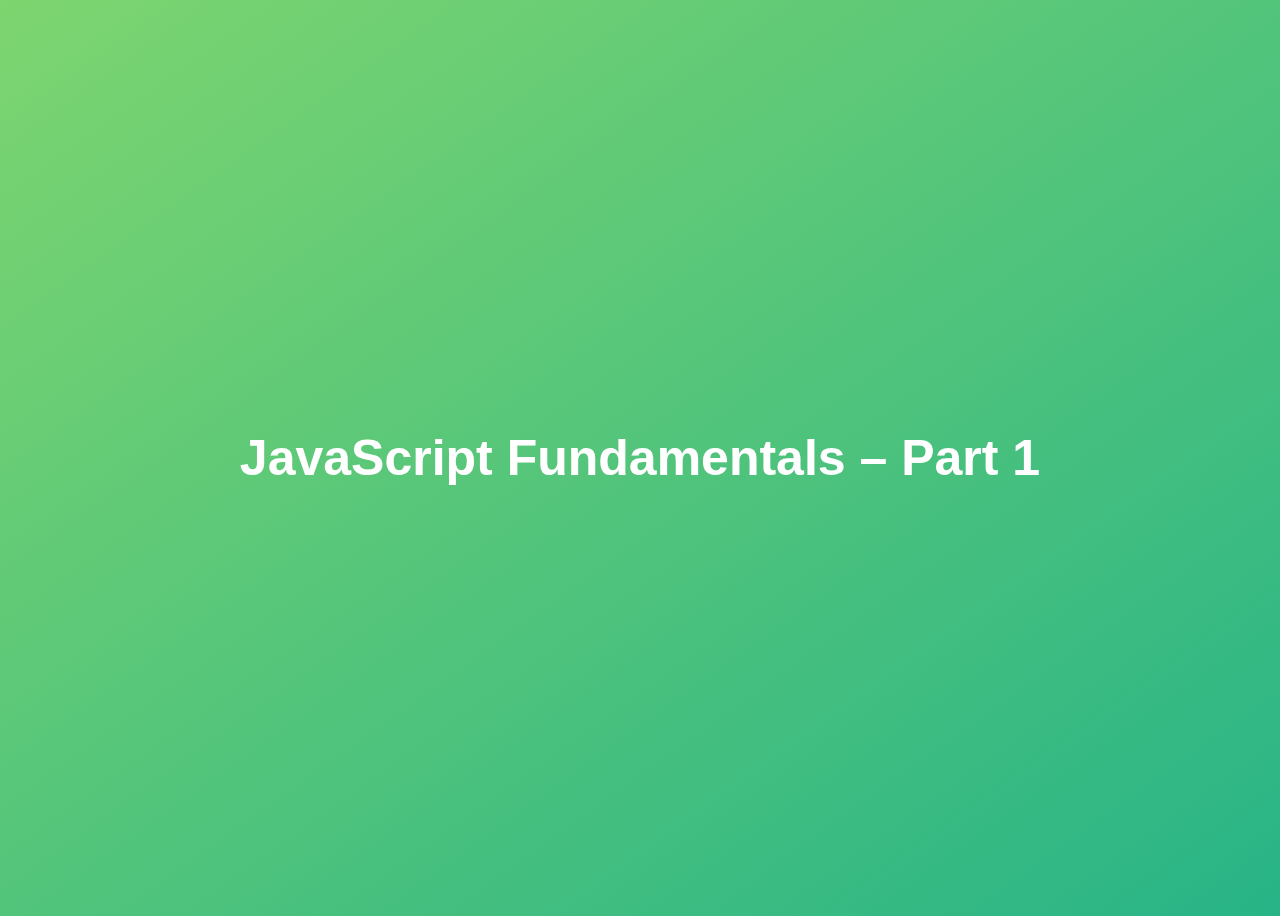
<file: complete-javascript-course-master/01-Fundamentals-Part-1/final/index.html>
<!DOCTYPE html>
<html lang="en">
  <head>
    <meta charset="UTF-8" />
    <meta name="viewport" content="width=device-width, initial-scale=1.0" />
    <meta http-equiv="X-UA-Compatible" content="ie=edge" />
    <title>JavaScript Fundamentals – Part 1</title>
    <style>
      body {
        height: 100vh;
        display: flex;
        align-items: center;
        background: linear-gradient(to top left, #28b487, #7dd56f);
      }
      h1 {
        font-family: sans-serif;
        font-size: 50px;
        line-height: 1.3;
        width: 100%;
        padding: 30px;
        text-align: center;
        color: white;
      }
    </style>
  </head>
  <body>
    <h1>JavaScript Fundamentals – Part 1</h1>

    <script src="script.js"></script>
  </body>
</html>
</file>
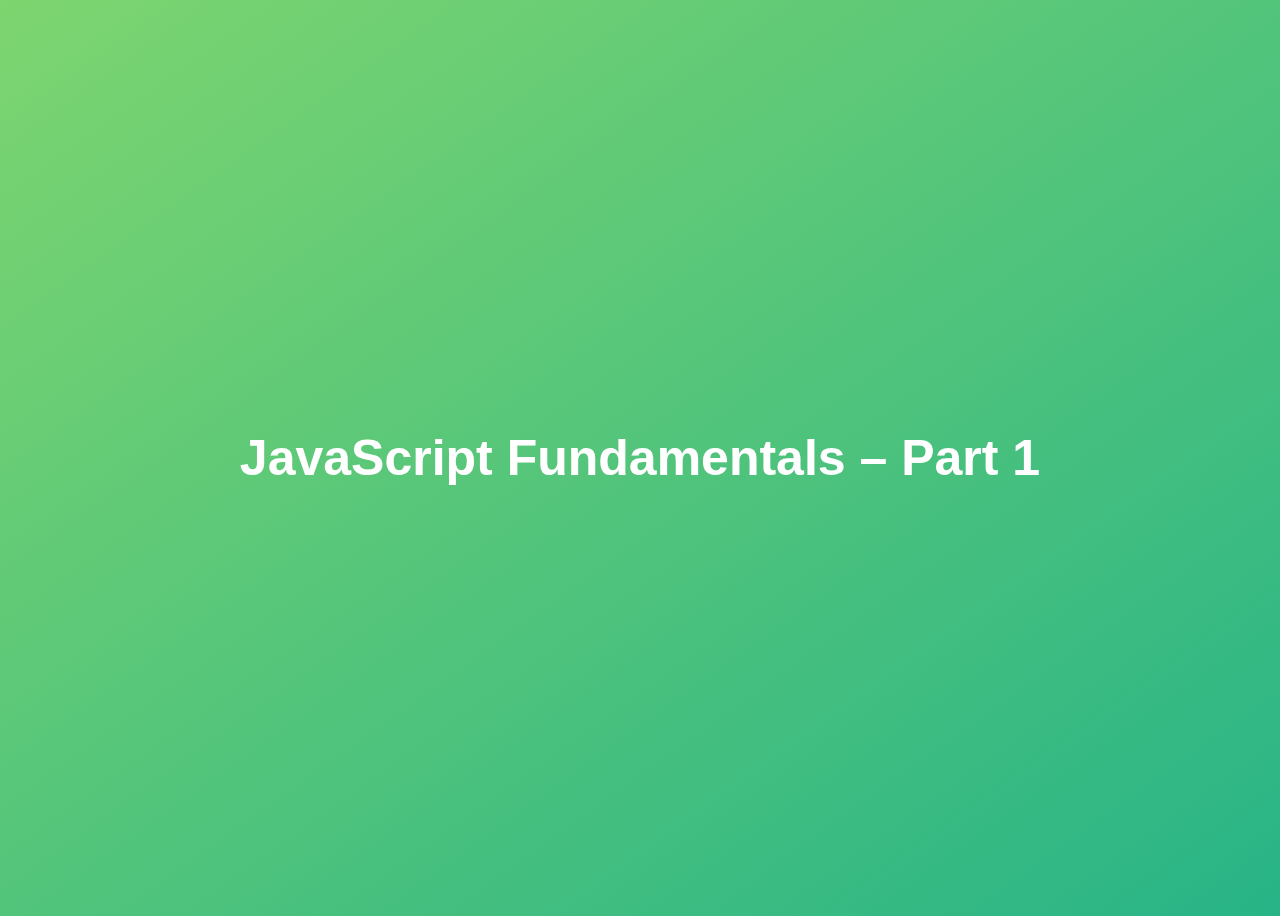
<file: complete-javascript-course-master/01-Fundamentals-Part-1/starter/index.html>
<!DOCTYPE html>
<html lang="en">

<head>
  <meta charset="UTF-8" />
  <meta name="viewport" content="width=device-width, initial-scale=1.0" />
  <meta http-equiv="X-UA-Compatible" content="ie=edge" />
  <title>JavaScript Fundamentals – Part 1</title>
  <style>
    body {
      height: 100vh;
      display: flex;
      align-items: center;
      background: linear-gradient(to top left, #28b487, #7dd56f);
    }

    h1 {
      font-family: sans-serif;
      font-size: 50px;
      line-height: 1.3;
      width: 100%;
      padding: 30px;
      text-align: center;
      color: white;
    }
  </style>

</head>

<body>
  <h1>JavaScript Fundamentals – Part 1</h1>

  <script src="codingChallenge4.js"></script>
</body>

</html>
</file>
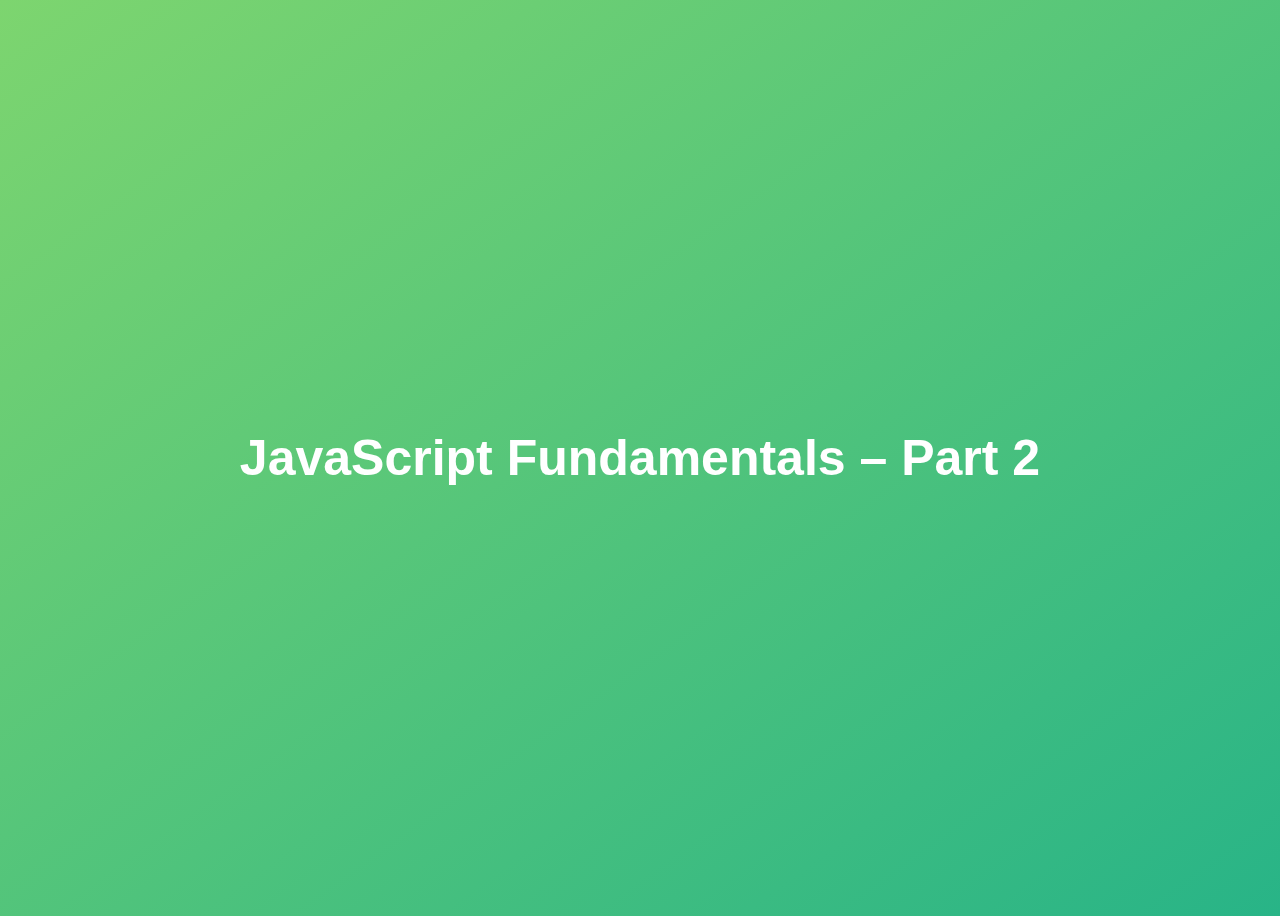
<file: complete-javascript-course-master/02-Fundamentals-Part-2/final/index.html>
<!DOCTYPE html>
<html lang="en">
  <head>
    <meta charset="UTF-8" />
    <meta name="viewport" content="width=device-width, initial-scale=1.0" />
    <meta http-equiv="X-UA-Compatible" content="ie=edge" />
    <title>JavaScript Fundamentals – Part 2</title>
    <style>
      body {
        height: 100vh;
        display: flex;
        align-items: center;
        background: linear-gradient(to top left, #28b487, #7dd56f);
      }
      h1 {
        font-family: sans-serif;
        font-size: 50px;
        line-height: 1.3;
        width: 100%;
        padding: 30px;
        text-align: center;
        color: white;
      }
    </style>
  </head>
  <body>
    <h1>JavaScript Fundamentals – Part 2</h1>
    <script src="script.js"></script>
  </body>
</html>
</file>
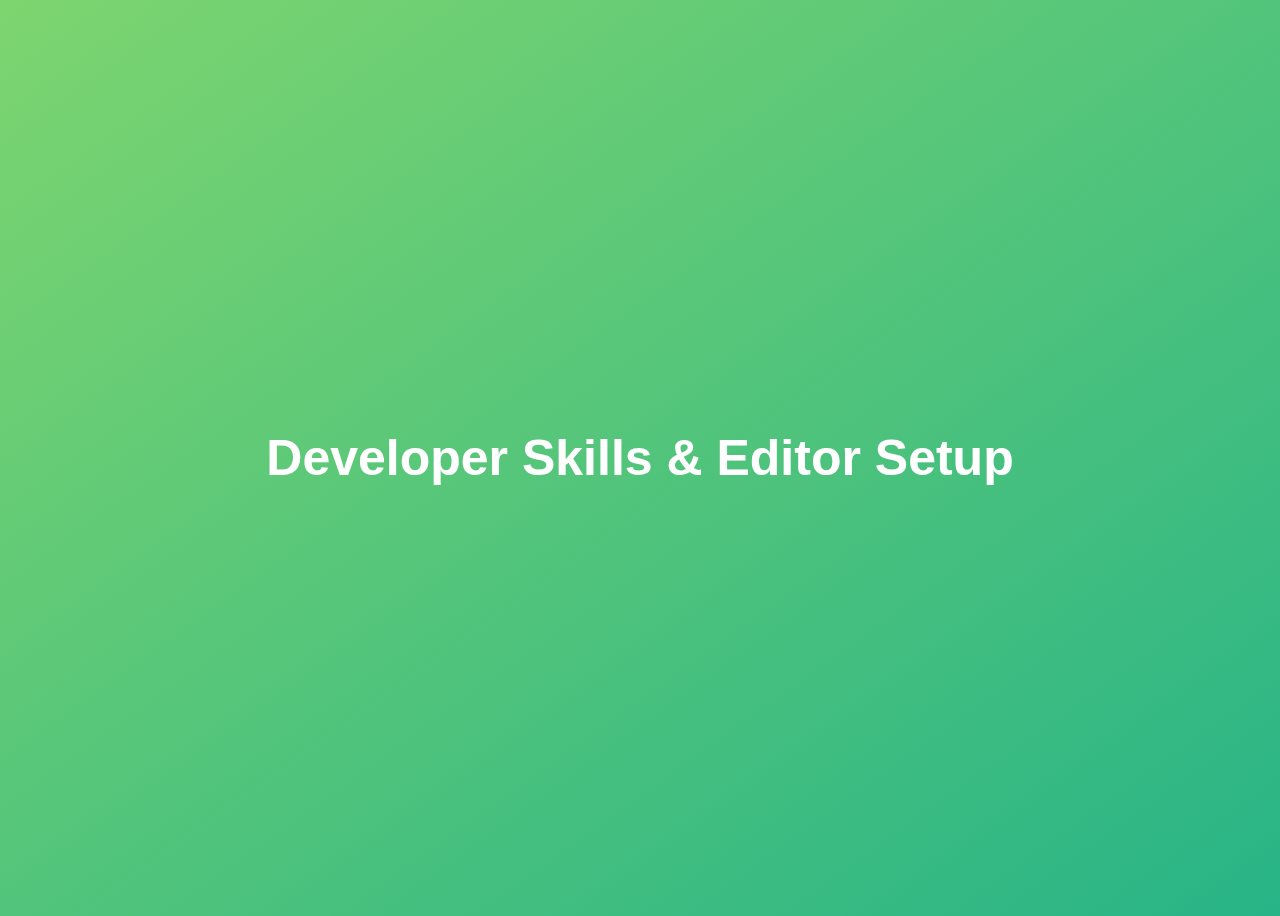
<file: complete-javascript-course-master/02-Fundamentals-Part-2/starter/index.html>
<!DOCTYPE html>
<html lang="en">

<head>
  <meta charset="UTF-8" />
  <meta name="viewport" content="width=device-width, initial-scale=1.0" />
  <meta http-equiv="X-UA-Compatible" content="ie=edge" />
  <title>Developer Skills & Editor Setup</title>
  <style>
    body {
      height: 100vh;
      display: flex;
      align-items: center;
      background: linear-gradient(to top left, #28b487, #7dd56f);
    }

    h1 {
      font-family: sans-serif;
      font-size: 50px;
      line-height: 1.3;
      width: 100%;
      padding: 30px;
      text-align: center;
      color: white;
    }
  </style>
</head>

<body>
  <h1>Developer Skills & Editor Setup</h1>
  <script src="index.html"></script>
</body>

</html>
</file>
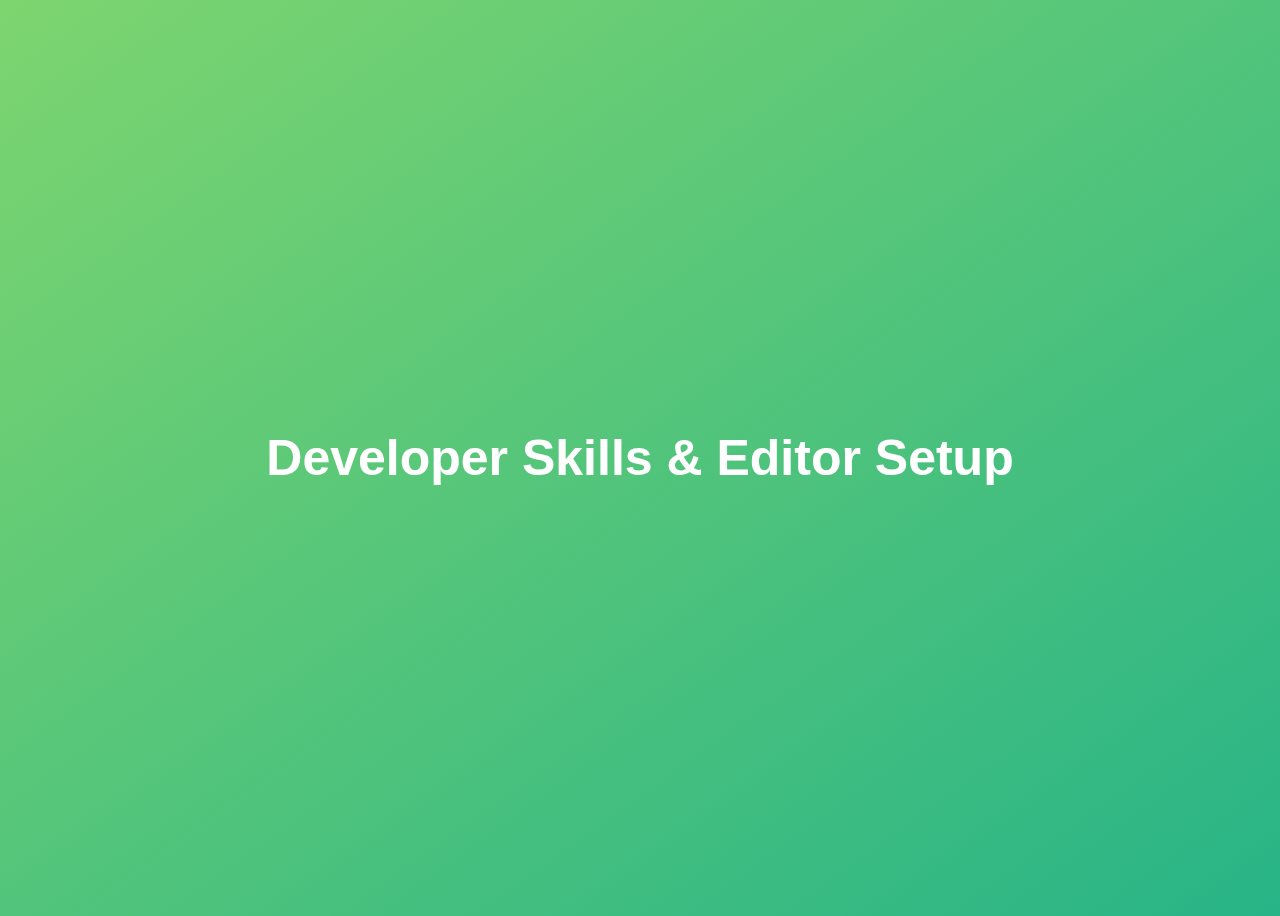
<file: complete-javascript-course-master/03-Developer-Skills/final/index.html>
<!DOCTYPE html>
<html lang="en">
  <head>
    <meta charset="UTF-8" />
    <meta name="viewport" content="width=device-width, initial-scale=1.0" />
    <meta http-equiv="X-UA-Compatible" content="ie=edge" />
    <title>Developer Skills & Editor Setup</title>
    <style>
      body {
        height: 100vh;
        display: flex;
        align-items: center;
        background: linear-gradient(to top left, #28b487, #7dd56f);
      }
      h1 {
        font-family: sans-serif;
        font-size: 50px;
        line-height: 1.3;
        width: 100%;
        padding: 30px;
        text-align: center;
        color: white;
      }
    </style>
  </head>
  <body>
    <h1>Developer Skills & Editor Setup</h1>
    <script src="script.js"></script>
  </body>
</html>
</file>
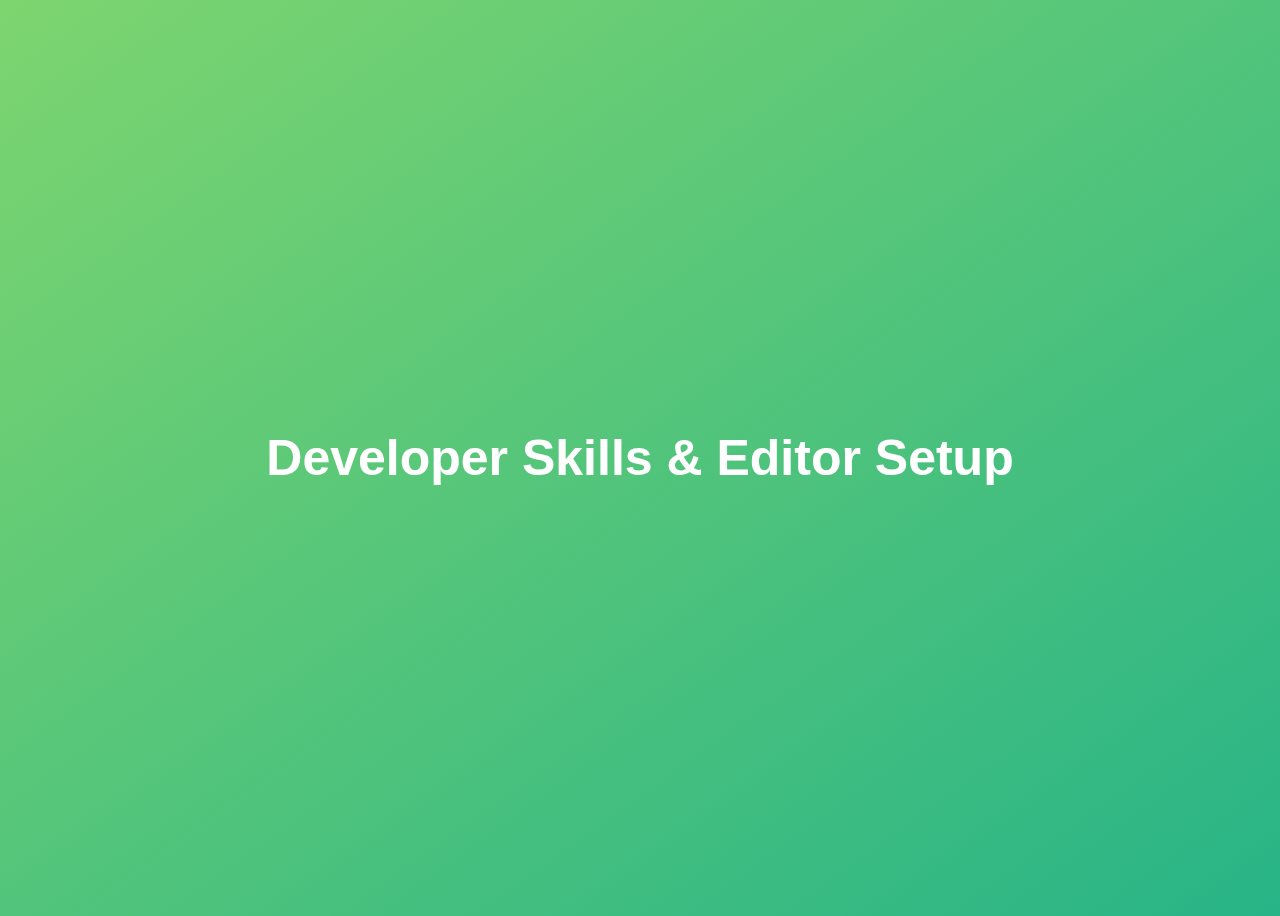
<file: complete-javascript-course-master/03-Developer-Skills/starter/index.html>
<!DOCTYPE html>
<html lang="en">
  <head>
    <meta charset="UTF-8" />
    <meta name="viewport" content="width=device-width, initial-scale=1.0" />
    <meta http-equiv="X-UA-Compatible" content="ie=edge" />
    <title>Developer Skills & Editor Setup</title>
    <style>
      body {
        height: 100vh;
        display: flex;
        align-items: center;
        background: linear-gradient(to top left, #28b487, #7dd56f);
      }
      h1 {
        font-family: sans-serif;
        font-size: 50px;
        line-height: 1.3;
        width: 100%;
        padding: 30px;
        text-align: center;
        color: white;
      }
    </style>
  </head>
  <body>
    <h1>Developer Skills & Editor Setup</h1>
    <script src="codingChallenge1.js"></script>
  </body>
</html>
</file>
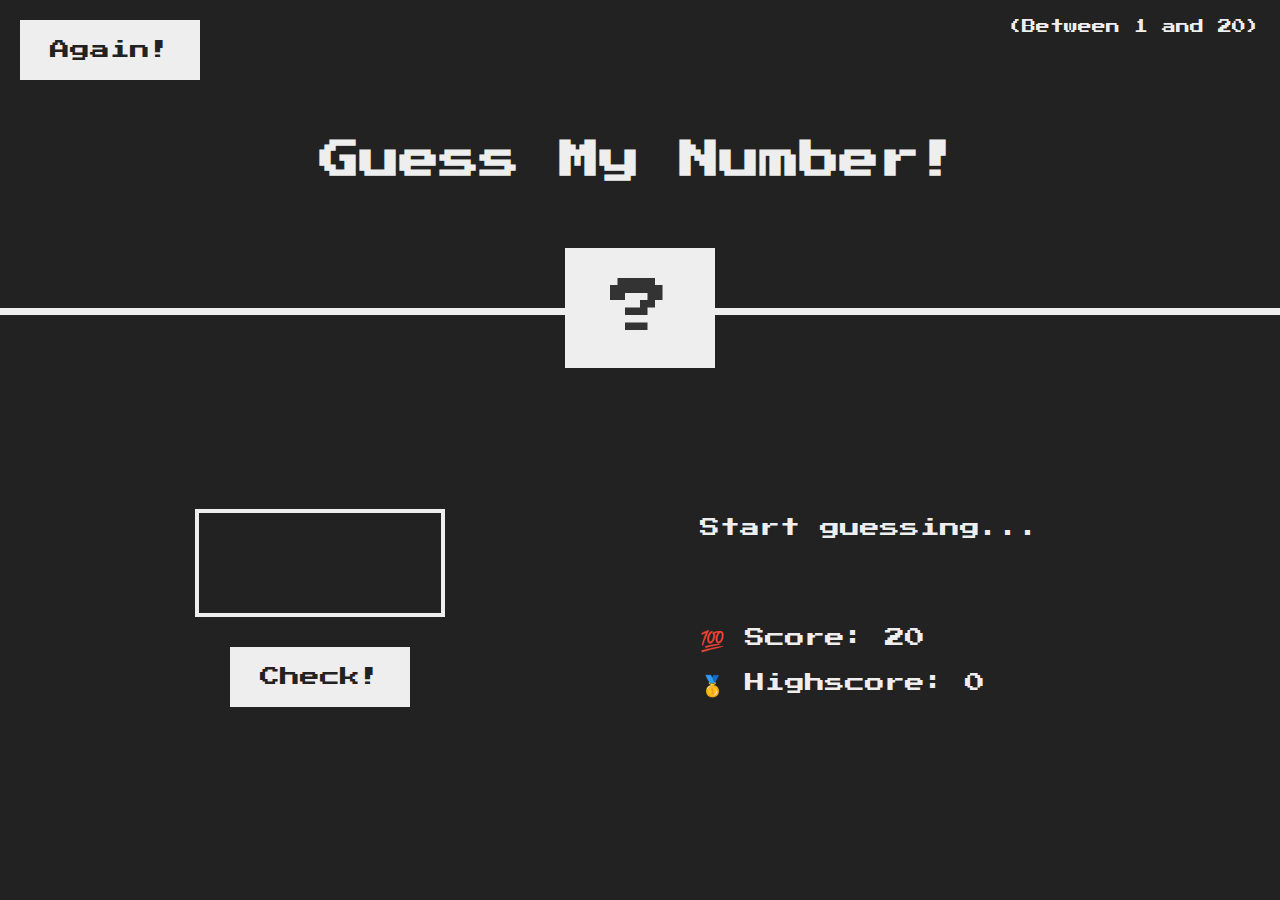
<file: complete-javascript-course-master/05-Guess-My-Number/final/index.html>
<!DOCTYPE html>
<html lang="en">
  <head>
    <meta charset="UTF-8" />
    <meta name="viewport" content="width=device-width, initial-scale=1.0" />
    <meta http-equiv="X-UA-Compatible" content="ie=edge" />
    <link rel="stylesheet" href="style.css" />
    <title>Guess My Number!</title>
  </head>
  <body>
    <header>
      <h1>Guess My Number!</h1>
      <p class="between">(Between 1 and 20)</p>
      <button class="btn again">Again!</button>
      <div class="number">?</div>
    </header>
    <main>
      <section class="left">
        <input type="number" class="guess" />
        <button class="btn check">Check!</button>
      </section>
      <section class="right">
        <p class="message">Start guessing...</p>
        <p class="label-score">💯 Score: <span class="score">20</span></p>
        <p class="label-highscore">
          🥇 Highscore: <span class="highscore">0</span>
        </p>
      </section>
    </main>
    <script src="script.js"></script>
  </body>
</html>
</file>
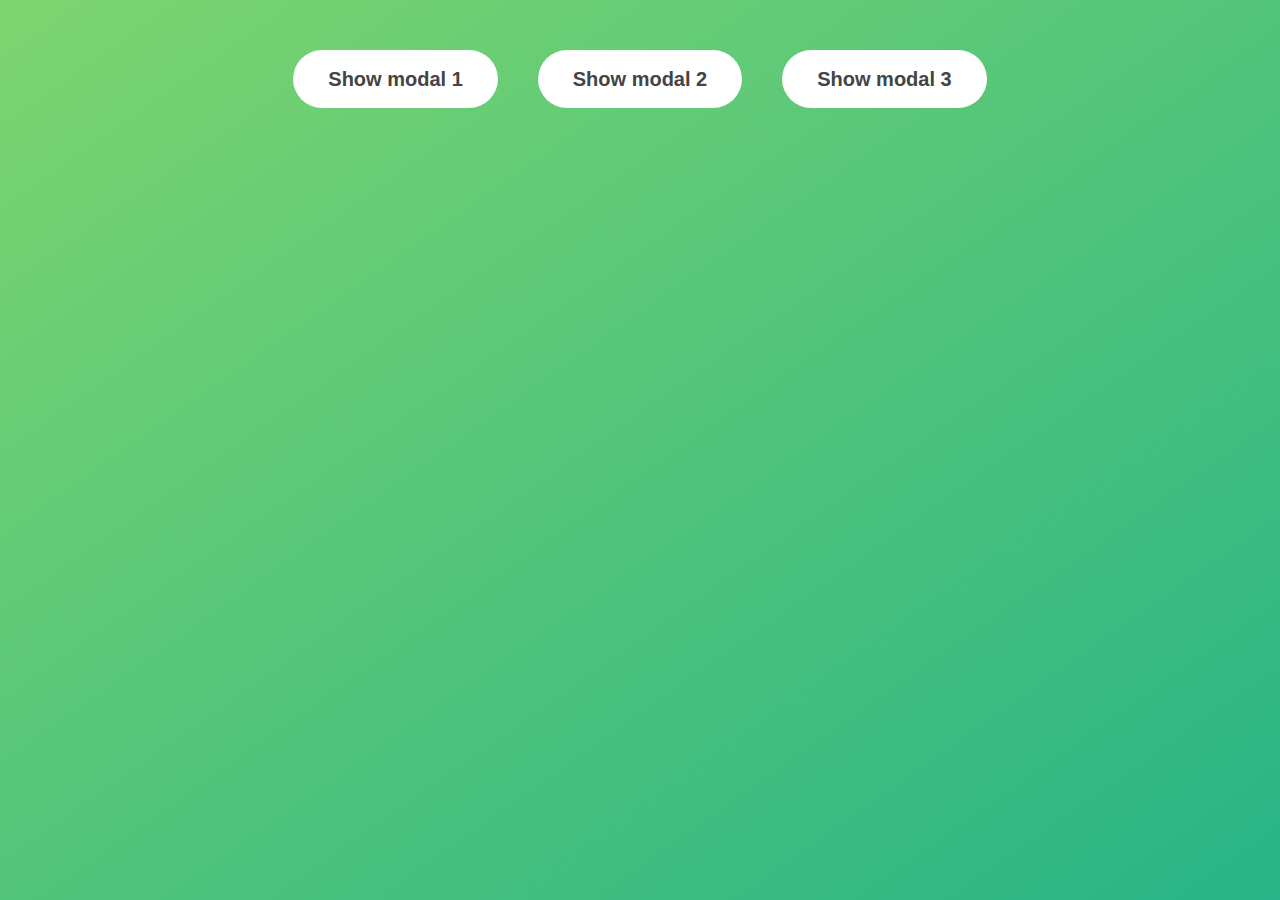
<file: complete-javascript-course-master/06-Modal/final/index.html>
<!DOCTYPE html>
<html lang="en">
  <head>
    <meta charset="UTF-8" />
    <meta name="viewport" content="width=device-width, initial-scale=1.0" />
    <meta http-equiv="X-UA-Compatible" content="ie=edge" />
    <link rel="stylesheet" href="style.css" />
    <title>Modal window</title>
  </head>
  <body>
    <button class="show-modal">Show modal 1</button>
    <button class="show-modal">Show modal 2</button>
    <button class="show-modal">Show modal 3</button>

    <div class="modal hidden">
      <button class="close-modal">&times;</button>
      <h1>I'm a modal window 😍</h1>
      <p>
        Lorem ipsum dolor sit amet, consectetur adipisicing elit, sed do eiusmod
        tempor incididunt ut labore et dolore magna aliqua. Ut enim ad minim
        veniam, quis nostrud exercitation ullamco laboris nisi ut aliquip ex ea
        commodo consequat. Duis aute irure dolor in reprehenderit in voluptate
        velit esse cillum dolore eu fugiat nulla pariatur. Excepteur sint
        occaecat cupidatat non proident, sunt in culpa qui officia deserunt
        mollit anim id est laborum.
      </p>
    </div>
    <div class="overlay hidden"></div>

    <script src="script.js"></script>
  </body>
</html>
</file>
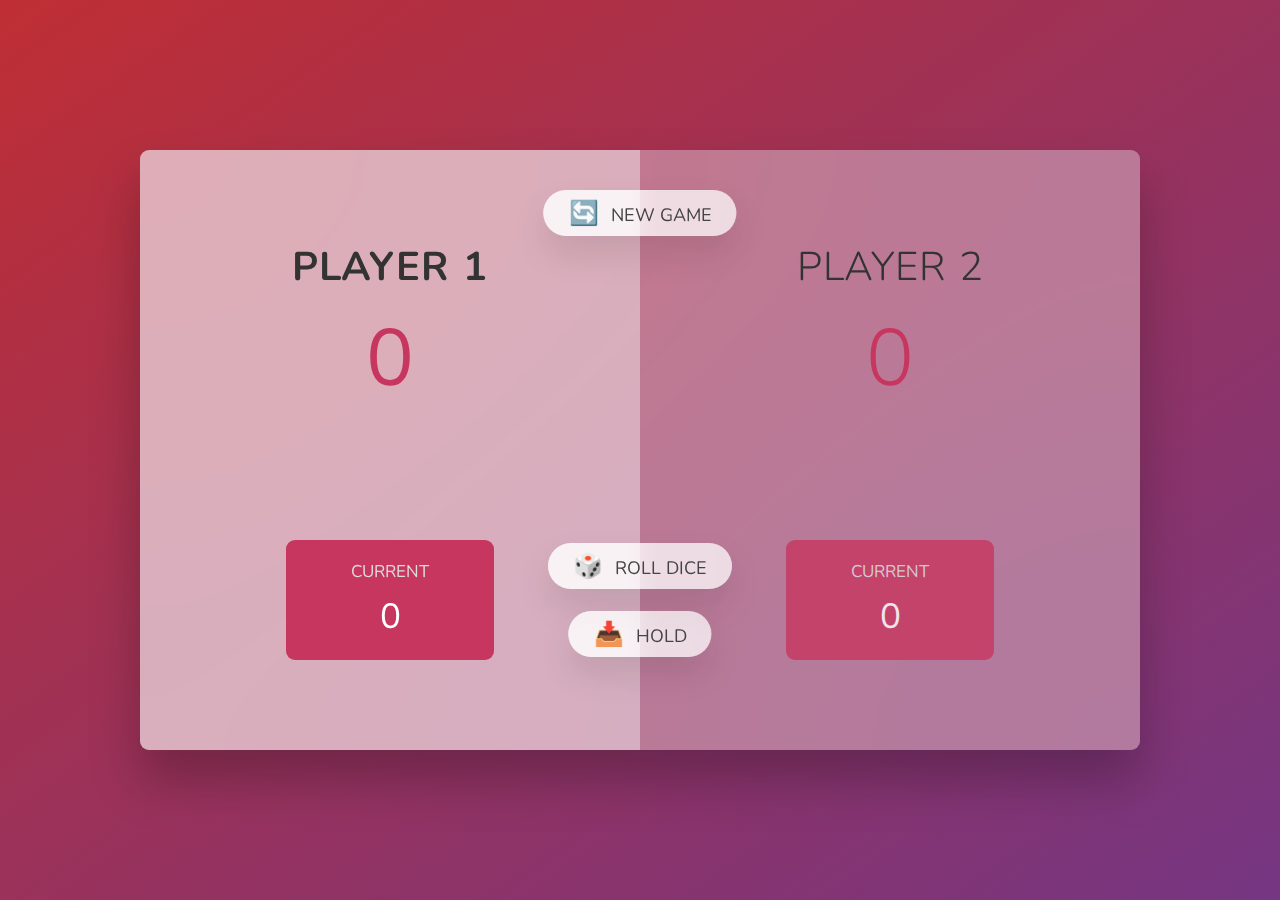
<file: complete-javascript-course-master/07-Pig-Game/final/index.html>
<!DOCTYPE html>
<html lang="en">
  <head>
    <meta charset="UTF-8" />
    <meta name="viewport" content="width=device-width, initial-scale=1.0" />
    <meta http-equiv="X-UA-Compatible" content="ie=edge" />
    <link rel="stylesheet" href="style.css" />
    <title>Pig Game</title>
  </head>
  <body>
    <main>
      <section class="player player--0 player--active">
        <h2 class="name" id="name--0">Player 1</h2>
        <p class="score" id="score--0">43</p>
        <div class="current">
          <p class="current-label">Current</p>
          <p class="current-score" id="current--0">0</p>
        </div>
      </section>
      <section class="player player--1">
        <h2 class="name" id="name--1">Player 2</h2>
        <p class="score" id="score--1">24</p>
        <div class="current">
          <p class="current-label">Current</p>
          <p class="current-score" id="current--1">0</p>
        </div>
      </section>

      <img src="dice-5.png" alt="Playing dice" class="dice" />
      <button class="btn btn--new">🔄 New game</button>
      <button class="btn btn--roll">🎲 Roll dice</button>
      <button class="btn btn--hold">📥 Hold</button>
    </main>
    <script src="script.js"></script>
  </body>
</html>
</file>
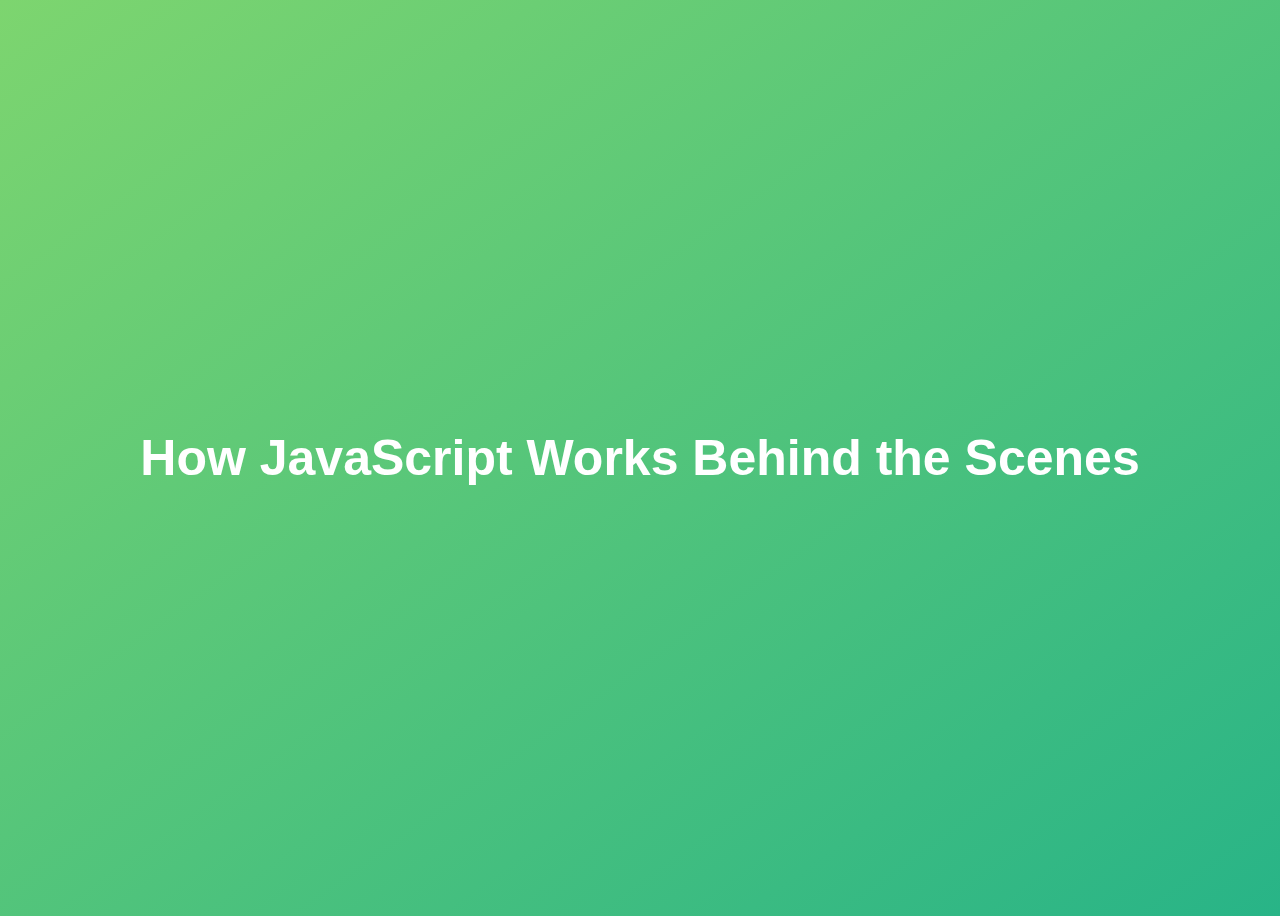
<file: complete-javascript-course-master/08-Behind-the-Scenes/final/index.html>
<!DOCTYPE html>
<html lang="en">
  <head>
    <meta charset="UTF-8" />
    <meta name="viewport" content="width=device-width, initial-scale=1.0" />
    <meta http-equiv="X-UA-Compatible" content="ie=edge" />
    <title>How JavaScript Works Behind the Scenes</title>
    <style>
      body {
        height: 100vh;
        display: flex;
        align-items: center;
        background: linear-gradient(to top left, #28b487, #7dd56f);
      }
      h1 {
        font-family: sans-serif;
        font-size: 50px;
        line-height: 1.3;
        width: 100%;
        padding: 30px;
        text-align: center;
        color: white;
      }
    </style>
  </head>
  <body>
    <h1>How JavaScript Works Behind the Scenes</h1>
    <script src="script.js"></script>
  </body>
</html>
</file>
<file: complete-javascript-course-master/05-Guess-My-Number/final/style.css>
@import url('https://fonts.googleapis.com/css?family=Press+Start+2P&display=swap');

* {
  margin: 0;
  padding: 0;
  box-sizing: inherit;
}

html {
  font-size: 62.5%;
  box-sizing: border-box;
}

body {
  font-family: 'Press Start 2P', sans-serif;
  color: #eee;
  background-color: #222;
  /* background-color: #60b347; */
}

/* LAYOUT */
header {
  position: relative;
  height: 35vh;
  border-bottom: 7px solid #eee;
}

main {
  height: 65vh;
  color: #eee;
  display: flex;
  align-items: center;
  justify-content: space-around;
}

.left {
  width: 52rem;
  display: flex;
  flex-direction: column;
  align-items: center;
}

.right {
  width: 52rem;
  font-size: 2rem;
}

/* ELEMENTS STYLE */
h1 {
  font-size: 4rem;
  text-align: center;
  position: absolute;
  width: 100%;
  top: 52%;
  left: 50%;
  transform: translate(-50%, -50%);
}

.number {
  background: #eee;
  color: #333;
  font-size: 6rem;
  width: 15rem;
  padding: 3rem 0rem;
  text-align: center;
  position: absolute;
  bottom: 0;
  left: 50%;
  transform: translate(-50%, 50%);
}

.between {
  font-size: 1.4rem;
  position: absolute;
  top: 2rem;
  right: 2rem;
}

.again {
  position: absolute;
  top: 2rem;
  left: 2rem;
}

.guess {
  background: none;
  border: 4px solid #eee;
  font-family: inherit;
  color: inherit;
  font-size: 5rem;
  padding: 2.5rem;
  width: 25rem;
  text-align: center;
  display: block;
  margin-bottom: 3rem;
}

.btn {
  border: none;
  background-color: #eee;
  color: #222;
  font-size: 2rem;
  font-family: inherit;
  padding: 2rem 3rem;
  cursor: pointer;
}

.btn:hover {
  background-color: #ccc;
}

.message {
  margin-bottom: 8rem;
  height: 3rem;
}

.label-score {
  margin-bottom: 2rem;
}
</file>
<file: complete-javascript-course-master/06-Modal/final/style.css>
* {
  margin: 0;
  padding: 0;
  box-sizing: inherit;
}

html {
  font-size: 62.5%;
  box-sizing: border-box;
}

body {
  font-family: sans-serif;
  color: #333;
  line-height: 1.5;
  height: 100vh;
  position: relative;
  display: flex;
  align-items: flex-start;
  justify-content: center;
  background: linear-gradient(to top left, #28b487, #7dd56f);
}

.show-modal {
  font-size: 2rem;
  font-weight: 600;
  padding: 1.75rem 3.5rem;
  margin: 5rem 2rem;
  border: none;
  background-color: #fff;
  color: #444;
  border-radius: 10rem;
  cursor: pointer;
}

.close-modal {
  position: absolute;
  top: 1.2rem;
  right: 2rem;
  font-size: 5rem;
  color: #333;
  cursor: pointer;
  border: none;
  background: none;
}

h1 {
  font-size: 2.5rem;
  margin-bottom: 2rem;
}

p {
  font-size: 1.8rem;
}

/* -------------------------- */
/* CLASSES TO MAKE MODAL WORK */
.hidden {
  display: none;
}

.modal {
  position: absolute;
  top: 50%;
  left: 50%;
  transform: translate(-50%, -50%);
  width: 70%;

  background-color: white;
  padding: 6rem;
  border-radius: 5px;
  box-shadow: 0 3rem 5rem rgba(0, 0, 0, 0.3);
  z-index: 10;
}

.overlay {
  position: absolute;
  top: 0;
  left: 0;
  width: 100%;
  height: 100%;
  background-color: rgba(0, 0, 0, 0.6);
  backdrop-filter: blur(3px);
  z-index: 5;
}
</file>
<file: complete-javascript-course-master/07-Pig-Game/final/style.css>
@import url('https://fonts.googleapis.com/css2?family=Nunito&display=swap');

* {
  margin: 0;
  padding: 0;
  box-sizing: inherit;
}

html {
  font-size: 62.5%;
  box-sizing: border-box;
}

body {
  font-family: 'Nunito', sans-serif;
  font-weight: 400;
  height: 100vh;
  color: #333;
  background-image: linear-gradient(to top left, #753682 0%, #bf2e34 100%);
  display: flex;
  align-items: center;
  justify-content: center;
}

/* LAYOUT */
main {
  position: relative;
  width: 100rem;
  height: 60rem;
  background-color: rgba(255, 255, 255, 0.35);
  backdrop-filter: blur(200px);
  filter: blur();
  box-shadow: 0 3rem 5rem rgba(0, 0, 0, 0.25);
  border-radius: 9px;
  overflow: hidden;
  display: flex;
}

.player {
  flex: 50%;
  padding: 9rem;
  display: flex;
  flex-direction: column;
  align-items: center;
  transition: all 0.75s;
}

/* ELEMENTS */
.name {
  position: relative;
  font-size: 4rem;
  text-transform: uppercase;
  letter-spacing: 1px;
  word-spacing: 2px;
  font-weight: 300;
  margin-bottom: 1rem;
}

.score {
  font-size: 8rem;
  font-weight: 300;
  color: #c7365f;
  margin-bottom: auto;
}

.player--active {
  background-color: rgba(255, 255, 255, 0.4);
}
.player--active .name {
  font-weight: 700;
}
.player--active .score {
  font-weight: 400;
}

.player--active .current {
  opacity: 1;
}

.current {
  background-color: #c7365f;
  opacity: 0.8;
  border-radius: 9px;
  color: #fff;
  width: 65%;
  padding: 2rem;
  text-align: center;
  transition: all 0.75s;
}

.current-label {
  text-transform: uppercase;
  margin-bottom: 1rem;
  font-size: 1.7rem;
  color: #ddd;
}

.current-score {
  font-size: 3.5rem;
}

/* ABSOLUTE POSITIONED ELEMENTS */
.btn {
  position: absolute;
  left: 50%;
  transform: translateX(-50%);
  color: #444;
  background: none;
  border: none;
  font-family: inherit;
  font-size: 1.8rem;
  text-transform: uppercase;
  cursor: pointer;
  font-weight: 400;
  transition: all 0.2s;

  background-color: white;
  background-color: rgba(255, 255, 255, 0.6);
  backdrop-filter: blur(10px);

  padding: 0.7rem 2.5rem;
  border-radius: 50rem;
  box-shadow: 0 1.75rem 3.5rem rgba(0, 0, 0, 0.1);
}

.btn::first-letter {
  font-size: 2.4rem;
  display: inline-block;
  margin-right: 0.7rem;
}

.btn--new {
  top: 4rem;
}
.btn--roll {
  top: 39.3rem;
}
.btn--hold {
  top: 46.1rem;
}

.btn:active {
  transform: translate(-50%, 3px);
  box-shadow: 0 1rem 2rem rgba(0, 0, 0, 0.15);
}

.btn:focus {
  outline: none;
}

.dice {
  position: absolute;
  left: 50%;
  top: 16.5rem;
  transform: translateX(-50%);
  height: 10rem;
  box-shadow: 0 2rem 5rem rgba(0, 0, 0, 0.2);
}

.player--winner {
  background-color: #2f2f2f;
}

.player--winner .name {
  font-weight: 700;
  color: #c7365f;
}

.hidden {
  display: none;
}
</file>
